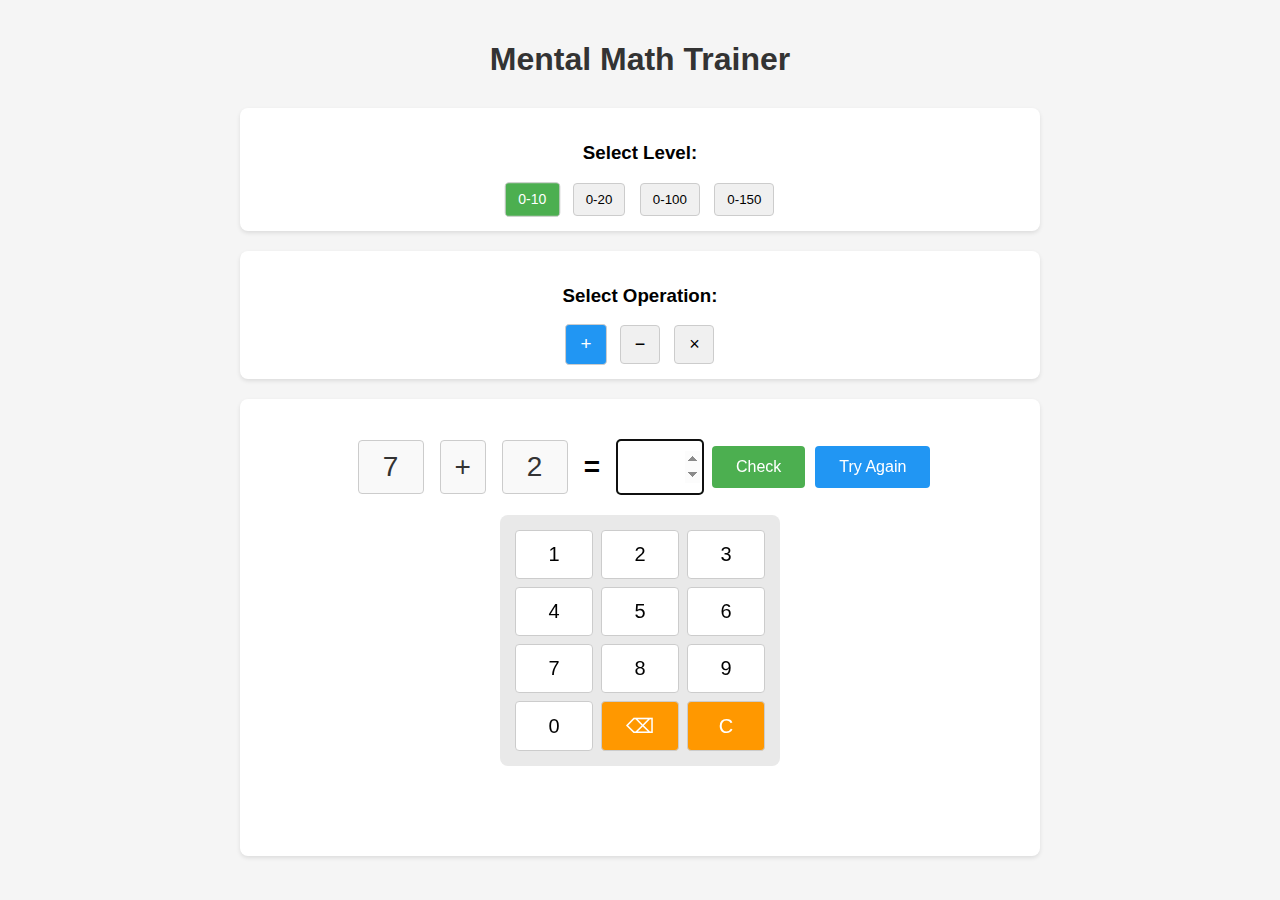
<file: Module_1_Lab_3_Trukhin_SE-324B/index.html>
<!DOCTYPE html>
<html lang="en">
	<head>
		<meta charset="UTF-8" />
		<meta name="viewport" content="width=device-width, initial-scale=1.0" />
		<title>Mental Math Trainer</title>
		<style>
			body {
				font-family: Arial, sans-serif;
				max-width: 800px;
				margin: 0 auto;
				padding: 20px;
				text-align: center;
				background-color: #f5f5f5;
			}

			h1 {
				color: #333;
				margin-bottom: 30px;
			}

			.level-select,
			.operation-select {
				margin: 20px 0;
				background-color: white;
				padding: 15px;
				border-radius: 8px;
				box-shadow: 0 2px 4px rgba(0, 0, 0, 0.1);
			}

			.level-select button,
			.operation-select button {
				margin: 0 5px;
				padding: 8px 12px;
				background-color: #f0f0f0;
				border: 1px solid #ccc;
				border-radius: 4px;
				cursor: pointer;
				transition: all 0.2s;
			}

			.level-select button.active {
				background-color: #4caf50;
				color: white;
				transform: scale(1.05);
			}

			.operation-select button {
				width: 40px;
				font-size: 18px;
			}

			.operation-select button.active {
				background-color: #2196f3;
				color: white;
				transform: scale(1.05);
			}

			.calculation-area {
				background-color: white;
				padding: 20px;
				border-radius: 8px;
				box-shadow: 0 2px 4px rgba(0, 0, 0, 0.1);
				margin: 20px 0;
			}

			.equation {
				margin: 20px 0;
				display: flex;
				justify-content: center;
				align-items: center;
				font-size: 28px;
			}

			.equation input {
				width: 60px;
				height: 50px;
				text-align: center;
				font-size: 28px;
				margin: 0 8px;
				border: 1px solid #ccc;
				border-radius: 4px;
			}

			.equation input:disabled {
				background-color: #f9f9f9;
				color: #333;
			}

			.equation span {
				margin: 0 8px;
				font-weight: bold;
			}

			#userAnswer {
				width: 80px;
				height: 50px;
				text-align: center;
				font-size: 28px;
				margin: 0 8px;
				border: 2px solid #4caf50;
				border-radius: 4px;
			}

			.buttons-container {
				display: flex;
				justify-content: center;
				gap: 10px;
			}

			#checkButton {
				padding: 12px 24px;
				background-color: #4caf50;
				color: white;
				border: none;
				border-radius: 4px;
				cursor: pointer;
				font-size: 16px;
				transition: background-color 0.2s;
			}

			#checkButton:hover {
				background-color: #3e8e41;
			}

			.result {
				margin: 20px 0;
				font-size: 22px;
				font-weight: bold;
				min-height: 30px;
			}

			.correct {
				color: #4caf50;
			}

			.incorrect {
				color: #f44336;
			}

			#tryAgainButton {
				padding: 12px 24px;
				background-color: #2196f3;
				color: white;
				border: none;
				border-radius: 4px;
				cursor: pointer;
				font-size: 16px;
				transition: background-color 0.2s;
			}

			#tryAgainButton:hover {
				background-color: #0b7dda;
			}

			.number-keyboard {
				display: grid;
				grid-template-columns: repeat(3, 1fr);
				gap: 8px;
				max-width: 250px;
				margin: 20px auto;
				background-color: #e9e9e9;
				padding: 15px;
				border-radius: 8px;
			}

			.number-keyboard button {
				padding: 12px;
				font-size: 20px;
				background-color: white;
				border: 1px solid #ccc;
				border-radius: 4px;
				cursor: pointer;
				transition: background-color 0.2s;
			}

			.number-keyboard button:hover {
				background-color: #e0e0e0;
			}

			#backspaceButton,
			#clearButton {
				background-color: #ff9800;
				color: white;
			}

			#backspaceButton:hover,
			#clearButton:hover {
				background-color: #e68a00;
			}
		</style>
	</head>
	<body>
		<h1>Mental Math Trainer</h1>

		<div class="level-select">
			<h3>Select Level:</h3>
			<button data-level="10" class="active">0-10</button>
			<button data-level="20">0-20</button>
			<button data-level="100">0-100</button>
			<button data-level="150">0-150</button>
		</div>

		<div class="operation-select">
			<h3>Select Operation:</h3>
			<button data-operation="+" class="active">+</button>
			<button data-operation="-">−</button>
			<button data-operation="*">×</button>
		</div>

		<div class="calculation-area">
			<form
				id="mathForm"
				onsubmit="event.preventDefault(); checkAnswer();"
			>
				<div class="equation">
					<input type="text" id="operand1" disabled />
					<input
						type="text"
						id="operation"
						style="width: 40px"
						disabled
					/>
					<input type="text" id="operand2" disabled />
					<span>=</span>
					<input type="number" id="userAnswer" />

					<div class="buttons-container">
						<button type="submit" id="checkButton">Check</button>
						<button type="button" id="tryAgainButton">
							Try Again
						</button>
					</div>
				</div>

				<div class="number-keyboard">
					<button type="button" class="number-key">1</button>
					<button type="button" class="number-key">2</button>
					<button type="button" class="number-key">3</button>
					<button type="button" class="number-key">4</button>
					<button type="button" class="number-key">5</button>
					<button type="button" class="number-key">6</button>
					<button type="button" class="number-key">7</button>
					<button type="button" class="number-key">8</button>
					<button type="button" class="number-key">9</button>
					<button type="button" class="number-key">0</button>
					<button type="button" id="backspaceButton">⌫</button>
					<button type="button" id="clearButton">C</button>
				</div>
			</form>

			<div class="result" id="result"></div>
		</div>

		<script>
			let currentLevel = 10;
			let currentOperation = "+";
			let correctAnswer = 0;

			const getRandomNumber = () =>
				Math.floor(Math.random() * (currentLevel + 1));

			const generateEquation = () => {
				let num1 = getRandomNumber();
				let num2 = getRandomNumber();

				if (currentOperation === "-" && num1 < num2) {
					[num1, num2] = [num2, num1];
				}

				const operationSymbol = {
					"+": "+",
					"-": "−",
					"*": "×",
				}[currentOperation];

				document.getElementById("operand1").value = num1;
				document.getElementById("operation").value = operationSymbol;
				document.getElementById("operand2").value = num2;
				document.getElementById("userAnswer").value = "";

				const resultElement = document.getElementById("result");
				resultElement.textContent = "";
				resultElement.className = "result";

				const calculations = {
					"+": (a, b) => a + b,
					"-": (a, b) => a - b,
					"*": (a, b) => a * b,
				};

				correctAnswer = calculations[currentOperation](num1, num2);
				document.getElementById("userAnswer").focus();
			};

			const checkAnswer = () => {
				const userAnswer = parseInt(
					document.getElementById("userAnswer").value
				);
				const resultElement = document.getElementById("result");

				if (isNaN(userAnswer)) {
					resultElement.textContent = "Please enter a number!";
					resultElement.className = "result incorrect";
					return;
				}

				if (userAnswer === correctAnswer) {
					resultElement.textContent = "Correct!";
					resultElement.className = "result correct";
				} else {
					resultElement.textContent = `Miss! The correct answer is ${correctAnswer}`;
					resultElement.className = "result incorrect";
				}
			};

			generateEquation();

			const levelButtons = document.querySelectorAll(
				".level-select button"
			);
			levelButtons.forEach((button) => {
				button.addEventListener("click", function () {
					levelButtons.forEach((btn) =>
						btn.classList.remove("active")
					);
					this.classList.add("active");
					currentLevel = parseInt(this.getAttribute("data-level"));
					generateEquation();
				});
			});

			const operationButtons = document.querySelectorAll(
				".operation-select button"
			);
			operationButtons.forEach((button) => {
				button.addEventListener("click", function () {
					operationButtons.forEach((btn) =>
						btn.classList.remove("active")
					);
					this.classList.add("active");
					currentOperation = this.getAttribute("data-operation");
					generateEquation();
				});
			});

			document
				.getElementById("tryAgainButton")
				.addEventListener("click", generateEquation);

			document.querySelectorAll(".number-key").forEach((button) => {
				button.addEventListener("click", function () {
					const userAnswerInput =
						document.getElementById("userAnswer");
					userAnswerInput.value += this.textContent;
					userAnswerInput.focus();
				});
			});

			document
				.getElementById("backspaceButton")
				.addEventListener("click", () => {
					const userAnswerInput =
						document.getElementById("userAnswer");
					userAnswerInput.value = userAnswerInput.value.slice(0, -1);
					userAnswerInput.focus();
				});

			document
				.getElementById("clearButton")
				.addEventListener("click", () => {
					const userAnswerInput =
						document.getElementById("userAnswer");
					userAnswerInput.value = "";
					userAnswerInput.focus();
				});

			document
				.getElementById("userAnswer")
				.addEventListener("keyup", (event) => {
					if (event.key === "Enter") {
						checkAnswer();
					}
				});
		</script>
	</body>
</html>
</file>
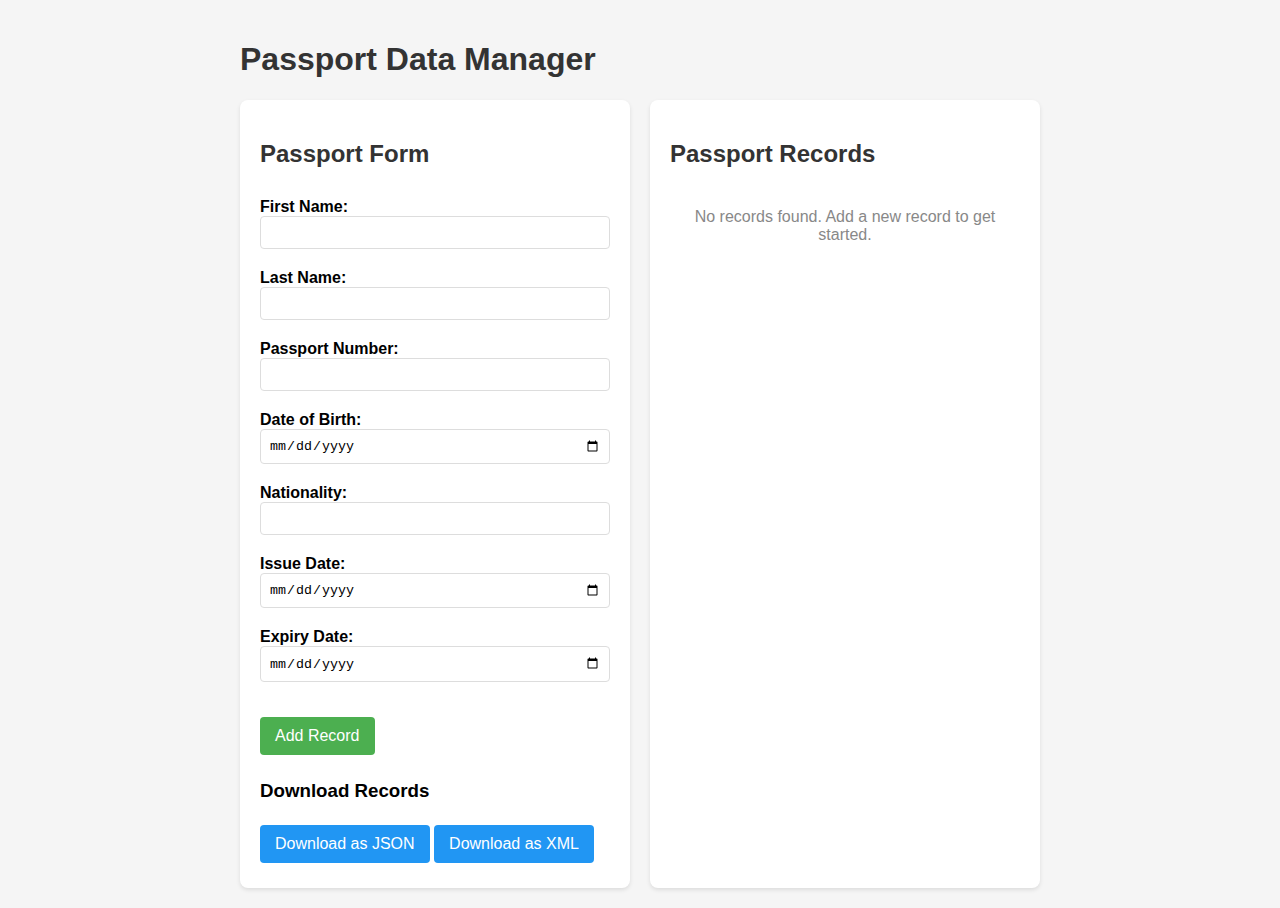
<file: Module_1_Lab_4_Trukhin_SE-324B/part2/index.html>
<!DOCTYPE html>
<html lang="en">
	<head>
		<meta charset="UTF-8" />
		<meta name="viewport" content="width=device-width, initial-scale=1.0" />
		<title>Form Data Processor</title>
		<style>
			body {
				font-family: Arial, sans-serif;
				max-width: 800px;
				margin: 0 auto;
				padding: 20px;
				background-color: #f5f5f5;
			}

			h1,
			h2 {
				color: #333;
			}

			.container {
				display: flex;
				gap: 20px;
			}

			.form-section,
			.records-section {
				flex: 1;
				background-color: white;
				padding: 20px;
				border-radius: 8px;
				box-shadow: 0 2px 4px rgba(0, 0, 0, 0.1);
			}

			form {
				display: flex;
				flex-direction: column;
			}

			label {
				margin-top: 10px;
				font-weight: bold;
			}

			input,
			select,
			textarea {
				padding: 8px;
				margin-bottom: 10px;
				border: 1px solid #ddd;
				border-radius: 4px;
			}

			button {
				background-color: #4caf50;
				color: white;
				padding: 10px 15px;
				margin: 5px 0;
				border: none;
				border-radius: 4px;
				cursor: pointer;
				font-size: 16px;
			}

			button:hover {
				background-color: #45a049;
			}

			button.delete {
				background-color: #f44336;
			}

			button.delete:hover {
				background-color: #d32f2f;
			}

			button.download {
				background-color: #2196f3;
			}

			button.download:hover {
				background-color: #0b7dda;
			}

			button.update {
				background-color: #ff9800;
			}

			button.update:hover {
				background-color: #e68a00;
			}

			table {
				width: 100%;
				border-collapse: collapse;
				margin-top: 20px;
			}

			th,
			td {
				border: 1px solid #ddd;
				padding: 8px;
				text-align: left;
			}

			th {
				background-color: #f2f2f2;
			}

			tr:nth-child(even) {
				background-color: #f9f9f9;
			}

			tr:hover {
				background-color: #f1f1f1;
			}

			.action-buttons {
				display: flex;
				gap: 5px;
			}

			.empty-message {
				text-align: center;
				color: #888;
				padding: 20px;
			}

			#recordDetails {
				margin-top: 20px;
				display: none;
			}
		</style>
	</head>
	<body>
		<h1>Passport Data Manager</h1>

		<div class="container">
			<!-- Form Section -->
			<div class="form-section">
				<h2>Passport Form</h2>
				<form id="passportForm">
					<input type="hidden" id="recordId" />

					<label for="firstName">First Name:</label>
					<input
						type="text"
						id="firstName"
						name="firstName"
						required
					/>

					<label for="lastName">Last Name:</label>
					<input type="text" id="lastName" name="lastName" required />

					<label for="passportNumber">Passport Number:</label>
					<input
						type="text"
						id="passportNumber"
						name="passportNumber"
						required
						pattern="[A-Z0-9]+"
						title="Only uppercase letters and numbers"
					/>

					<label for="dateOfBirth">Date of Birth:</label>
					<input
						type="date"
						id="dateOfBirth"
						name="dateOfBirth"
						required
					/>

					<label for="nationality">Nationality:</label>
					<input
						type="text"
						id="nationality"
						name="nationality"
						required
					/>

					<label for="issueDate">Issue Date:</label>
					<input
						type="date"
						id="issueDate"
						name="issueDate"
						required
					/>

					<label for="expiryDate">Expiry Date:</label>
					<input
						type="date"
						id="expiryDate"
						name="expiryDate"
						required
					/>

					<div style="margin-top: 20px; display: flex; gap: 10px">
						<button type="submit" id="submitBtn">Add Record</button>
						<button
							type="button"
							id="updateBtn"
							style="display: none"
						>
							Update Record
						</button>
						<button
							type="button"
							id="cancelBtn"
							style="display: none"
						>
							Cancel
						</button>
					</div>
				</form>

				<div style="margin-top: 20px">
					<h3>Download Records</h3>
					<button type="button" id="downloadJson" class="download">
						Download as JSON
					</button>
					<button type="button" id="downloadXml" class="download">
						Download as XML
					</button>
				</div>
			</div>

			<!-- Records Section -->
			<div class="records-section">
				<h2>Passport Records</h2>
				<div id="recordsTable"></div>

				<div id="recordDetails">
					<h3>Record Details</h3>
					<div id="detailsContent"></div>
				</div>
			</div>
		</div>

		<script>
			// Global variables
			let records = [];
			let editingIndex = -1;

			// DOM Elements
			const form = document.getElementById("passportForm");
			const submitBtn = document.getElementById("submitBtn");
			const updateBtn = document.getElementById("updateBtn");
			const cancelBtn = document.getElementById("cancelBtn");
			const recordsTable = document.getElementById("recordsTable");
			const recordDetails = document.getElementById("recordDetails");
			const detailsContent = document.getElementById("detailsContent");
			const downloadJsonBtn = document.getElementById("downloadJson");
			const downloadXmlBtn = document.getElementById("downloadXml");
			const recordIdField = document.getElementById("recordId");

			loadRecords();
			renderRecordsTable();

			form.addEventListener("submit", handleFormSubmit);
			updateBtn.addEventListener("click", handleUpdate);
			cancelBtn.addEventListener("click", cancelEdit);
			downloadJsonBtn.addEventListener("click", downloadJson);
			downloadXmlBtn.addEventListener("click", downloadXml);

			// Load records from localStorage
			function loadRecords() {
				const savedRecords = localStorage.getItem("passportRecords");
				if (savedRecords) {
					records = JSON.parse(savedRecords);
				}
			}

			// Save records to localStorage
			function saveRecords() {
				localStorage.setItem(
					"passportRecords",
					JSON.stringify(records)
				);
			}

			// Handle form submission (add new record)
			function handleFormSubmit(e) {
				e.preventDefault();

				const formData = {
					id: generateId(),
					firstName: document.getElementById("firstName").value,
					lastName: document.getElementById("lastName").value,
					passportNumber:
						document.getElementById("passportNumber").value,
					dateOfBirth: document.getElementById("dateOfBirth").value,
					nationality: document.getElementById("nationality").value,
					issueDate: document.getElementById("issueDate").value,
					expiryDate: document.getElementById("expiryDate").value,
					createdAt: new Date().toISOString(),
				};

				records.push(formData);

				saveRecords();
				renderRecordsTable();
				form.reset();
			}

			function generateId() {
				return (
					Date.now().toString(36) +
					Math.random().toString(36).substr(2)
				);
			}

			function renderRecordsTable() {
				if (records.length === 0) {
					recordsTable.innerHTML =
						'<div class="empty-message">No records found. Add a new record to get started.</div>';
					return;
				}

				let tableHtml = `
                <table>
                    <thead>
                        <tr>
                            <th>Name</th>
                            <th>Passport Number</th>
                            <th>Nationality</th>
                            <th>Actions</th>
                        </tr>
                    </thead>
                    <tbody>
            `;

				records.forEach((record, index) => {
					tableHtml += `
                    <tr>
                        <td>${record.lastName}, ${record.firstName}</td>
                        <td>${record.passportNumber}</td>
                        <td>${record.nationality}</td>
                        <td class="action-buttons">
                            <button class="update" onclick="editRecord(${index})">Edit</button>
                            <button class="delete" onclick="deleteRecord(${index})">Delete</button>
                            <button onclick="viewRecord(${index})">View</button>
                        </td>
                    </tr>
                `;
				});

				tableHtml += `
                    </tbody>
                </table>
            `;

				recordsTable.innerHTML = tableHtml;
			}

			function editRecord(index) {
				editingIndex = index;
				const record = records[index];

				document.getElementById("recordId").value = record.id;
				document.getElementById("firstName").value = record.firstName;
				document.getElementById("lastName").value = record.lastName;
				document.getElementById("passportNumber").value =
					record.passportNumber;
				document.getElementById("dateOfBirth").value =
					record.dateOfBirth;
				document.getElementById("nationality").value =
					record.nationality;
				document.getElementById("issueDate").value = record.issueDate;
				document.getElementById("expiryDate").value = record.expiryDate;

				submitBtn.style.display = "none";
				updateBtn.style.display = "block";
				cancelBtn.style.display = "block";
			}

			function handleUpdate() {
				const record = records[editingIndex];

				record.firstName = document.getElementById("firstName").value;
				record.lastName = document.getElementById("lastName").value;
				record.passportNumber =
					document.getElementById("passportNumber").value;
				record.dateOfBirth =
					document.getElementById("dateOfBirth").value;
				record.nationality =
					document.getElementById("nationality").value;
				record.issueDate = document.getElementById("issueDate").value;
				record.expiryDate = document.getElementById("expiryDate").value;
				record.updatedAt = new Date().toISOString();

				saveRecords();
				renderRecordsTable();
				form.reset();

				submitBtn.style.display = "block";
				updateBtn.style.display = "none";
				cancelBtn.style.display = "none";
				editingIndex = -1;
			}

			function cancelEdit() {
				form.reset();
				submitBtn.style.display = "block";
				updateBtn.style.display = "none";
				cancelBtn.style.display = "none";
				editingIndex = -1;
			}

			function deleteRecord(index) {
				if (confirm("Are you sure you want to delete this record?")) {
					records.splice(index, 1);
					saveRecords();
					renderRecordsTable();

					recordDetails.style.display = "none";
				}
			}

			function viewRecord(index) {
				const record = records[index];

				const detailsHtml = `
                <p><strong>Full Name:</strong> ${record.firstName} ${
					record.lastName
				}</p>
                <p><strong>Passport Number:</strong> ${
					record.passportNumber
				}</p>
                <p><strong>Date of Birth:</strong> ${formatDate(
					record.dateOfBirth
				)}</p>
                <p><strong>Nationality:</strong> ${record.nationality}</p>
                <p><strong>Issue Date:</strong> ${formatDate(
					record.issueDate
				)}</p>
                <p><strong>Expiry Date:</strong> ${formatDate(
					record.expiryDate
				)}</p>
                <p><strong>Created:</strong> ${formatDateTime(
					record.createdAt
				)}</p>
                ${
					record.updatedAt
						? `<p><strong>Last Updated:</strong> ${formatDateTime(
								record.updatedAt
						  )}</p>`
						: ""
				}
            `;

				detailsContent.innerHTML = detailsHtml;
				recordDetails.style.display = "block";
			}

			function formatDate(dateString) {
				const date = new Date(dateString);
				return date.toLocaleDateString();
			}

			function formatDateTime(dateString) {
				const date = new Date(dateString);
				return date.toLocaleString();
			}

			function downloadJson() {
				if (records.length === 0) {
					alert("No records to download");
					return;
				}

				const jsonData = JSON.stringify(records, null, 2);

				const blob = new Blob([jsonData], { type: "application/json" });
				downloadFile(blob, "passport_records.json");
			}

			function downloadXml() {
				if (records.length === 0) {
					alert("No records to download");
					return;
				}

				let xmlData = '<?xml version="1.0" encoding="UTF-8"?>\n';
				xmlData += "<passportRecords>\n";

				records.forEach((record) => {
					xmlData += "  <passport>\n";
					xmlData += `    <id>${record.id}</id>\n`;
					xmlData += `    <firstName>${record.firstName}</firstName>\n`;
					xmlData += `    <lastName>${record.lastName}</lastName>\n`;
					xmlData += `    <passportNumber>${record.passportNumber}</passportNumber>\n`;
					xmlData += `    <dateOfBirth>${record.dateOfBirth}</dateOfBirth>\n`;
					xmlData += `    <nationality>${record.nationality}</nationality>\n`;
					xmlData += `    <issueDate>${record.issueDate}</issueDate>\n`;
					xmlData += `    <expiryDate>${record.expiryDate}</expiryDate>\n`;
					xmlData += `    <createdAt>${record.createdAt}</createdAt>\n`;
					if (record.updatedAt) {
						xmlData += `    <updatedAt>${record.updatedAt}</updatedAt>\n`;
					}
					xmlData += "  </passport>\n";
				});

				xmlData += "</passportRecords>";

				const blob = new Blob([xmlData], { type: "application/xml" });
				downloadFile(blob, "passport_records.xml");
			}

			function downloadFile(blob, filename) {
				const url = URL.createObjectURL(blob);
				const a = document.createElement("a");
				a.href = url;
				a.download = filename;
				document.body.appendChild(a);
				a.click();
				document.body.removeChild(a);
				URL.revokeObjectURL(url);
			}
		</script>
	</body>
</html>
</file>
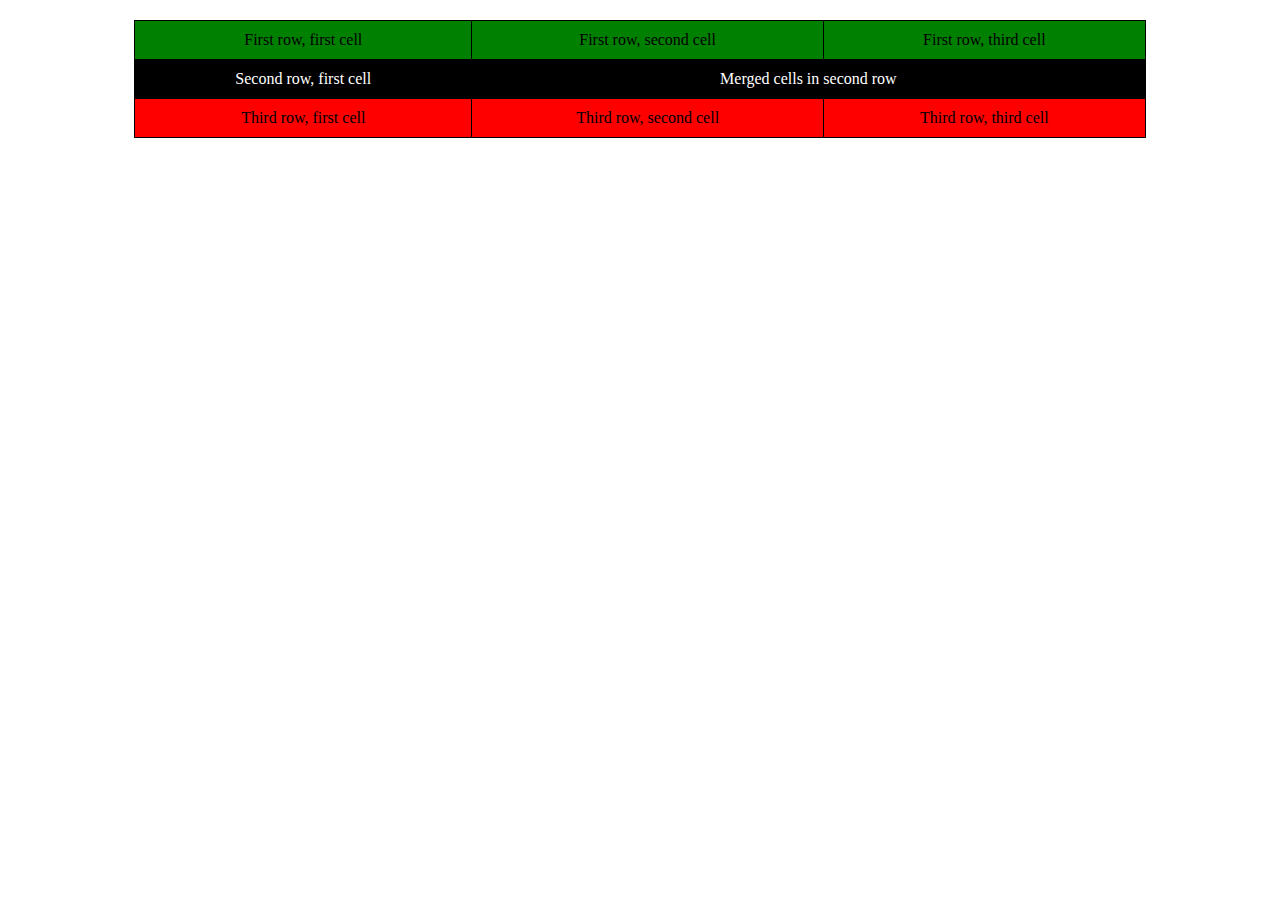
<file: Module_1_Lab_1_Trukhin_SE-324B/part2.html>
<!DOCTYPE html>
<html lang="en">
	<head>
		<meta charset="UTF-8" />
		<meta name="viewport" content="width=device-width, initial-scale=1.0" />
		<title>Colored Table</title>
		<style>
			table {
				border-collapse: collapse;
				width: 80%;
				margin: 20px auto;
			}
			td {
				border: 1px solid black;
				padding: 10px;
				text-align: center;
			}
		</style>
	</head>
	<body>
		<table>
			<tr bgcolor="green">
				<td>First row, first cell</td>
				<td>First row, second cell</td>
				<td>First row, third cell</td>
			</tr>
			<tr bgcolor="black" style="color: white">
				<td>Second row, first cell</td>
				<td colspan="2">Merged cells in second row</td>
			</tr>
			<tr bgcolor="red">
				<td>Third row, first cell</td>
				<td>Third row, second cell</td>
				<td>Third row, third cell</td>
			</tr>
		</table>
	</body>
</html>
</file>
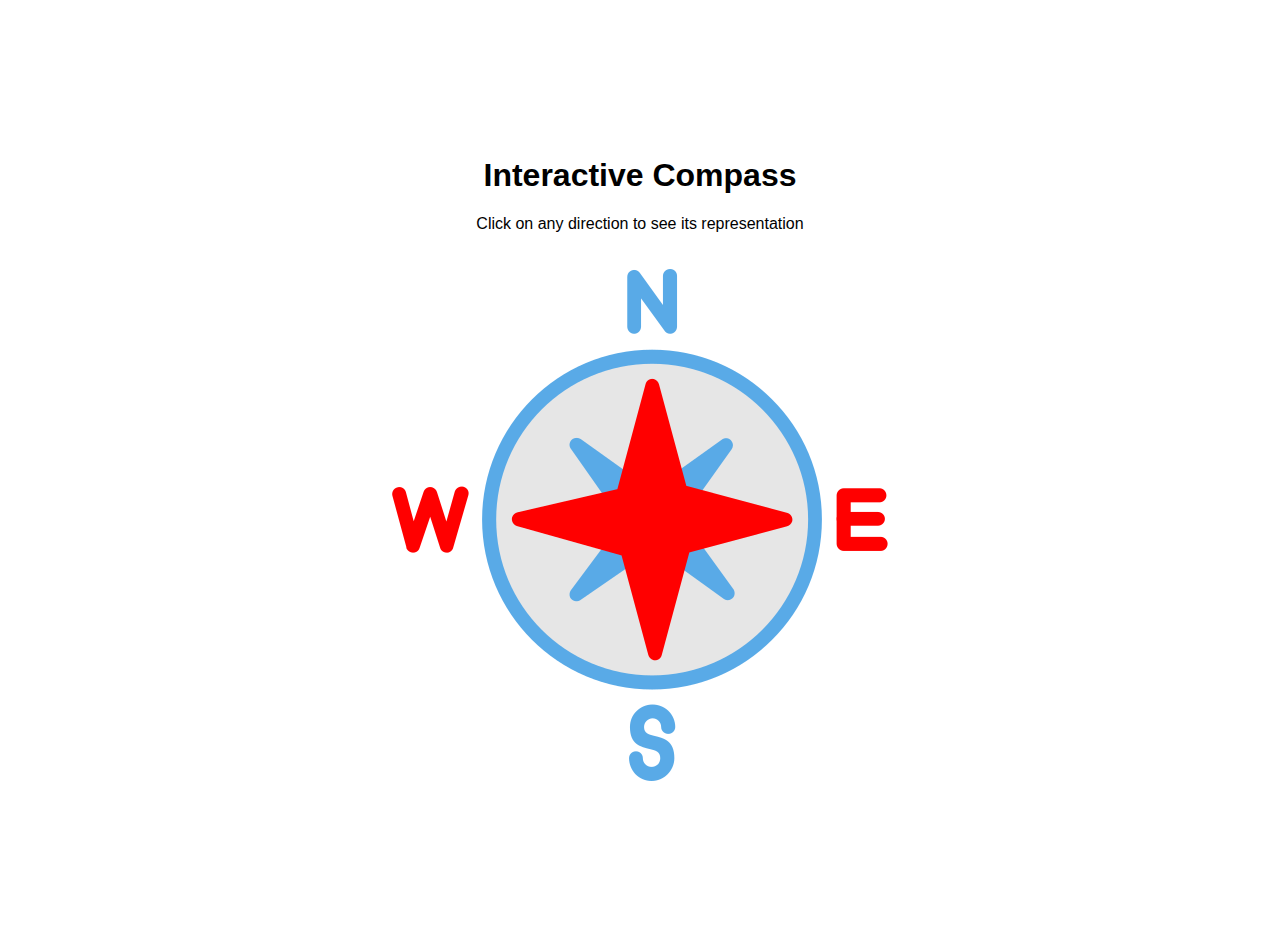
<file: Module_1_Lab_1_Trukhin_SE-324B/part3.html>
<!DOCTYPE html>
<html lang="en">
	<head>
		<meta charset="UTF-8" />
		<meta name="viewport" content="width=device-width, initial-scale=1.0" />
		<title>Compass Image Map</title>
		<style>
			body {
				display: flex;
				justify-content: center;
				align-items: center;
				min-height: 100vh;
				margin: 0;
				padding: 20px;
				font-family: Arial, sans-serif;
			}
			.compass-container {
				text-align: center;
			}
			.compass-image {
				border: none;
				margin: 20px;
			}
		</style>
	</head>
	<body>
		<div class="compass-container">
			<h1>Interactive Compass</h1>
			<p>Click on any direction to see its representation</p>

			<img
				src="compass.png"
				alt="Compass"
				usemap="#compass-map"
				class="compass-image"
			/>

			<map name="compass-map">
				<!-- North - triangular area pointing up -->
				<area
					shape="rect"
					coords="200,0,312,70"
					href="https://placehold.co/800x600/blue/white?text=North"
					alt="North"
					target="_blank"
					title="North"
				/>

				<!-- East - triangular area pointing right -->
				<area
					shape="rect"
					coords="442,200,512,312"
					href="https://placehold.co/800x600/red/white?text=East"
					alt="East"
					target="_blank"
					title="East"
				/>

				<!-- South - triangular area pointing down -->
				<area
					shape="rect"
					coords="200,442,312,512"
					href="https://placehold.co/800x600/green/white?text=South"
					alt="South"
					target="_blank"
					title="South"
				/>

				<!-- West - triangular area pointing left -->
				<area
					shape="rect"
					coords="0,200,70,312"
					href="https://placehold.co/800x600/yellow/black?text=West"
					alt="West"
					target="_blank"
					title="West"
				/>
			</map>
		</div>
	</body>
</html>
</file>
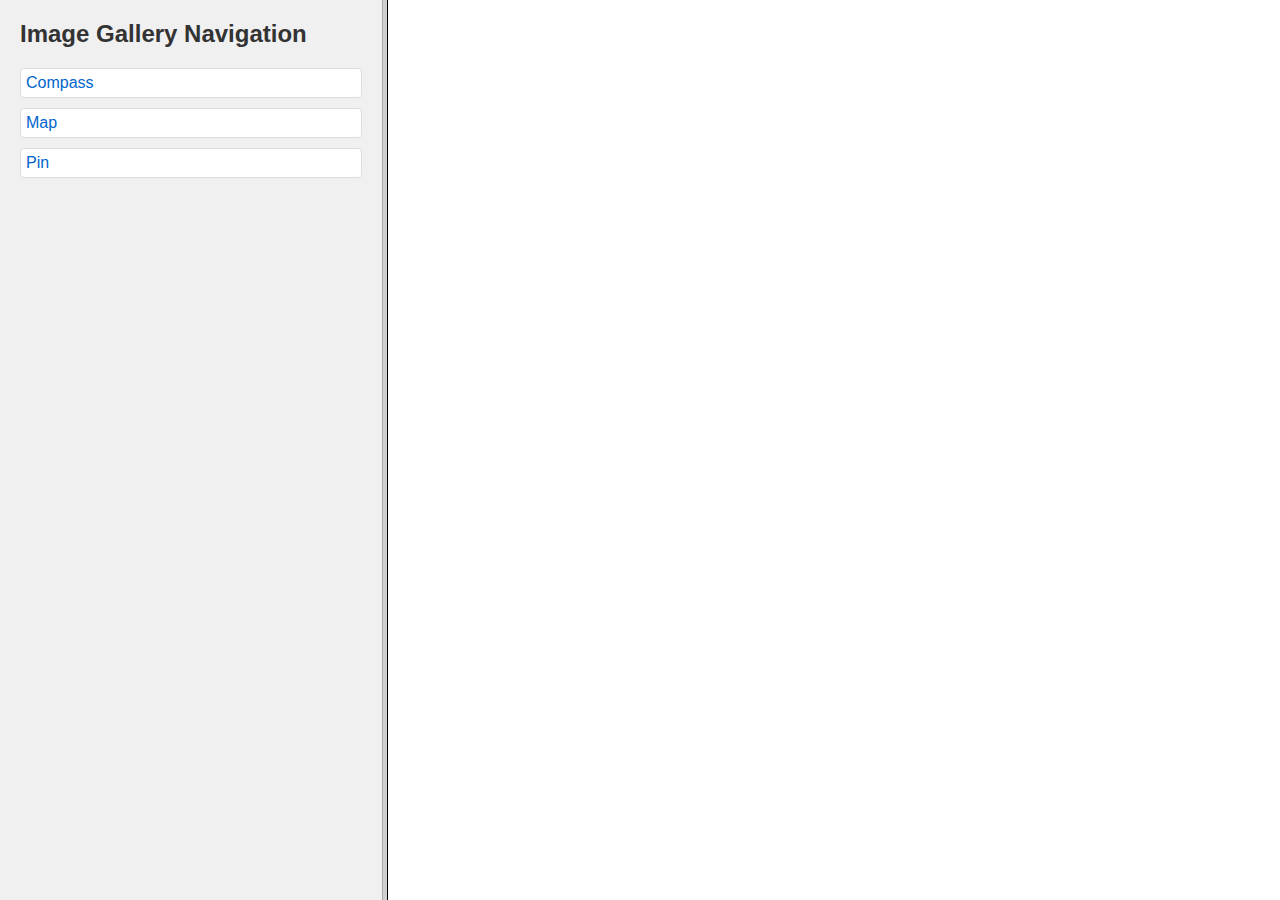
<file: Module_1_Lab_1_Trukhin_SE-324B/part4_main.html>
<!DOCTYPE html PUBLIC "-//W3C//DTD XHTML 1.0 Frameset//EN" "http://www.w3.org/TR/xhtml1/DTD/xhtml1-frameset.dtd">
<html xmlns="http://www.w3.org/1999/xhtml">
	<head>
		<title>Image Gallery with Frames</title>
		<meta http-equiv="Content-Type" content="text/html; charset=utf-8" />
	</head>

	<frameset cols="30%,70%">
		<frame
			src="part4_nav.html"
			name="nav"
			scrolling="auto"
			noresize="noresize"
		/>
		<frame src="about:blank" name="content" scrolling="auto" />
		<noframes>
			<body>
				<p>
					This page uses frames, but your browser doesn't support
					them.
				</p>
			</body>
		</noframes>
	</frameset>
</html>
</file>
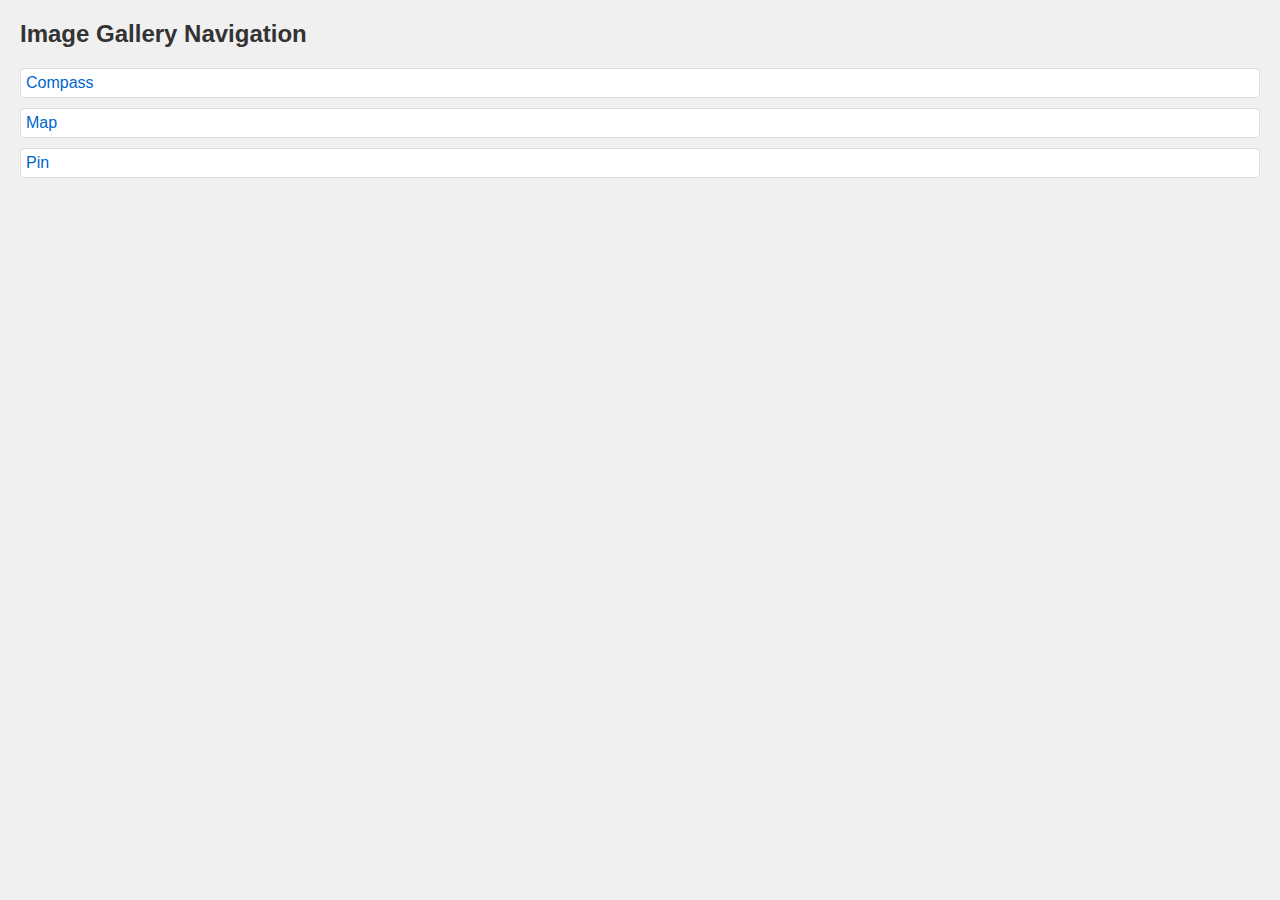
<file: Module_1_Lab_1_Trukhin_SE-324B/part4_nav.html>
<!DOCTYPE html PUBLIC "-//W3C//DTD XHTML 1.0 Transitional//EN" "http://www.w3.org/TR/xhtml1/DTD/xhtml1-transitional.dtd">
<html xmlns="http://www.w3.org/1999/xhtml">
	<head>
		<title>Navigation</title>
		<meta http-equiv="Content-Type" content="text/html; charset=utf-8" />
		<style type="text/css">
			body {
				font-family: Arial, sans-serif;
				margin: 20px;
				background-color: #f0f0f0;
			}
			h2 {
				color: #333;
			}
			.nav-links {
				display: flex;
				flex-direction: column;
				gap: 10px;
			}
			a {
				color: #0066cc;
				text-decoration: none;
				padding: 5px;
				background-color: white;
				border: 1px solid #ddd;
				border-radius: 4px;
			}
			a:hover {
				background-color: #e6e6e6;
			}
		</style>
	</head>
	<body>
		<h2>Image Gallery Navigation</h2>
		<div class="nav-links">
			<a href="compass.png" target="content">Compass</a>
			<a href="map.png" target="content">Map</a>
			<a href="pin.png" target="content">Pin</a>
		</div>
	</body>
</html>
</file>
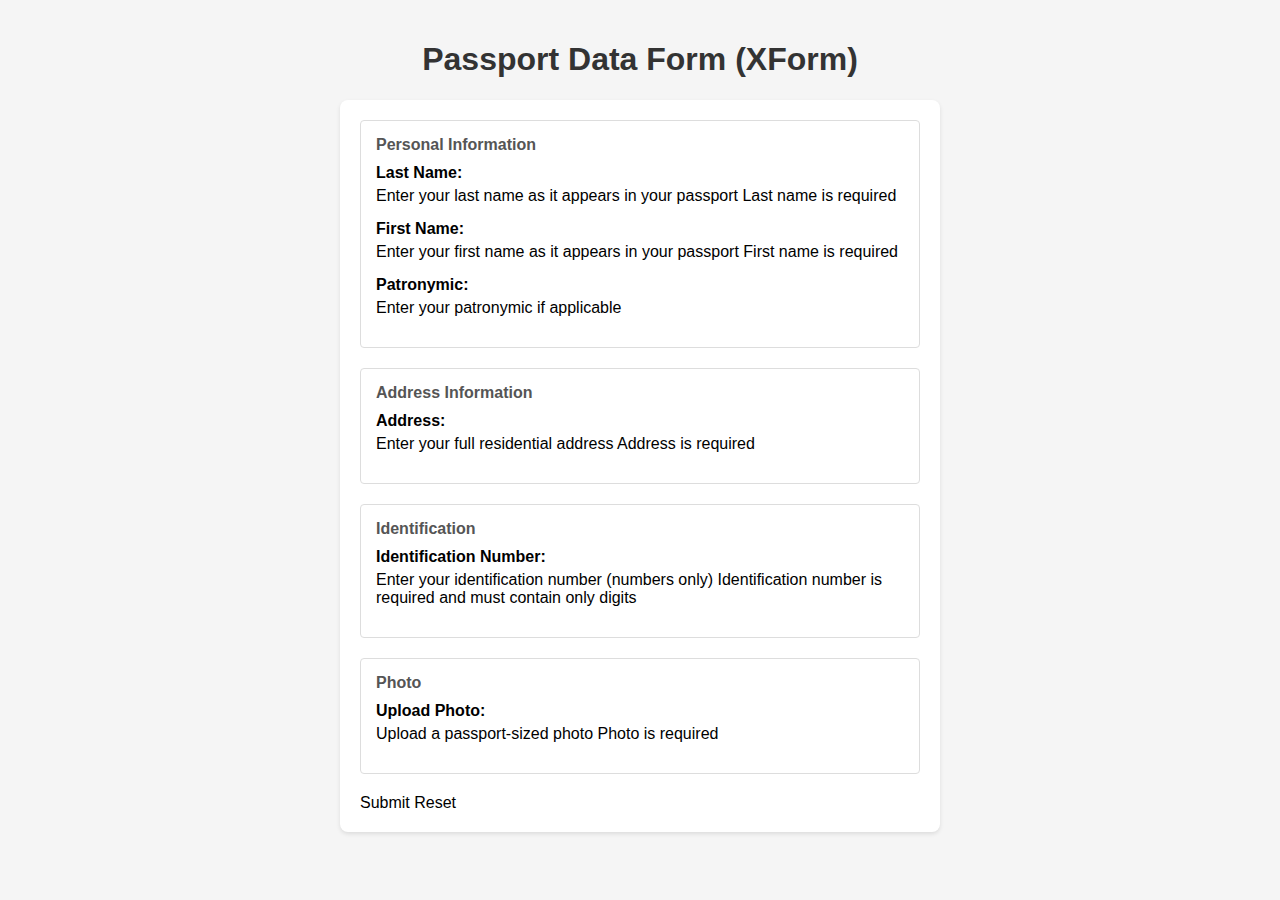
<file: Module_1_Lab_4_Trukhin_SE-324B/part1/task4.html>
<?xml version="1.0" encoding="UTF-8"?>
<!DOCTYPE html PUBLIC "-//W3C//DTD XHTML 1.0 Strict//EN" "http://www.w3.org/TR/xhtml1/DTD/xhtml1-strict.dtd">
<html
	xmlns="http://www.w3.org/1999/xhtml"
	xmlns:xf="http://www.w3.org/2002/xforms"
>
	<head>
		<title>Passport Data Form (XForm)</title>
		<style type="text/css">
			body {
				font-family: Arial, sans-serif;
				max-width: 600px;
				margin: 0 auto;
				padding: 20px;
				background-color: #f5f5f5;
			}

			h1 {
				text-align: center;
				color: #333;
			}

			.xform-container {
				background-color: white;
				padding: 20px;
				border-radius: 8px;
				box-shadow: 0 2px 4px rgba(0, 0, 0, 0.1);
			}

			.xform-group {
				border: 1px solid #ddd;
				padding: 15px;
				margin-bottom: 20px;
				border-radius: 4px;
			}

			.xform-group-title {
				font-weight: bold;
				color: #555;
				margin-bottom: 10px;
			}

			.xform-caption {
				display: block;
				margin-bottom: 5px;
				font-weight: bold;
			}

			.xform-control {
				margin-bottom: 15px;
			}
		</style>

		<xf:model id="passport-data">
			<xf:instance id="passport-data-instance">
				<passport xmlns="">
					<lastName></lastName>
					<firstName></firstName>
					<patronymic></patronymic>
					<address></address>
					<idNumber></idNumber>
					<photo></photo>
				</passport>
			</xf:instance>

			<xf:submission
				id="submit"
				method="post"
				action="http://example.com/submit-passport"
				mediatype="multipart/form-data"
			/>

			<xf:bind nodeset="lastName" required="true()" />
			<xf:bind nodeset="firstName" required="true()" />
			<xf:bind nodeset="address" required="true()" />
			<xf:bind
				nodeset="idNumber"
				required="true()"
				type="xsd:string"
				constraint="matches(., '^[0-9]+$')"
			/>
			<xf:bind nodeset="photo" required="true()" />
		</xf:model>
	</head>
	<body>
		<h1>Passport Data Form (XForm)</h1>

		<div class="xform-container">
			<div class="xform-group">
				<div class="xform-group-title">Personal Information</div>

				<div class="xform-control">
					<xf:input ref="lastName">
						<xf:label class="xform-caption">Last Name:</xf:label>
						<xf:hint
							>Enter your last name as it appears in your
							passport</xf:hint
						>
						<xf:alert>Last name is required</xf:alert>
					</xf:input>
				</div>

				<div class="xform-control">
					<xf:input ref="firstName">
						<xf:label class="xform-caption">First Name:</xf:label>
						<xf:hint
							>Enter your first name as it appears in your
							passport</xf:hint
						>
						<xf:alert>First name is required</xf:alert>
					</xf:input>
				</div>

				<div class="xform-control">
					<xf:input ref="patronymic">
						<xf:label class="xform-caption">Patronymic:</xf:label>
						<xf:hint>Enter your patronymic if applicable</xf:hint>
					</xf:input>
				</div>
			</div>

			<div class="xform-group">
				<div class="xform-group-title">Address Information</div>

				<div class="xform-control">
					<xf:textarea ref="address">
						<xf:label class="xform-caption">Address:</xf:label>
						<xf:hint>Enter your full residential address</xf:hint>
						<xf:alert>Address is required</xf:alert>
					</xf:textarea>
				</div>
			</div>

			<div class="xform-group">
				<div class="xform-group-title">Identification</div>

				<div class="xform-control">
					<xf:input ref="idNumber">
						<xf:label class="xform-caption"
							>Identification Number:</xf:label
						>
						<xf:hint
							>Enter your identification number (numbers
							only)</xf:hint
						>
						<xf:alert
							>Identification number is required and must contain
							only digits</xf:alert
						>
					</xf:input>
				</div>
			</div>

			<div class="xform-group">
				<div class="xform-group-title">Photo</div>

				<div class="xform-control">
					<xf:upload ref="photo" mediatype="image/*">
						<xf:label class="xform-caption">Upload Photo:</xf:label>
						<xf:hint>Upload a passport-sized photo</xf:hint>
						<xf:alert>Photo is required</xf:alert>
					</xf:upload>
				</div>
			</div>

			<div class="form-buttons">
				<xf:submit submission="submit">
					<xf:label>Submit</xf:label>
				</xf:submit>

				<xf:reset>
					<xf:label>Reset</xf:label>
				</xf:reset>
			</div>
		</div>
	</body>
</html>
</file>
